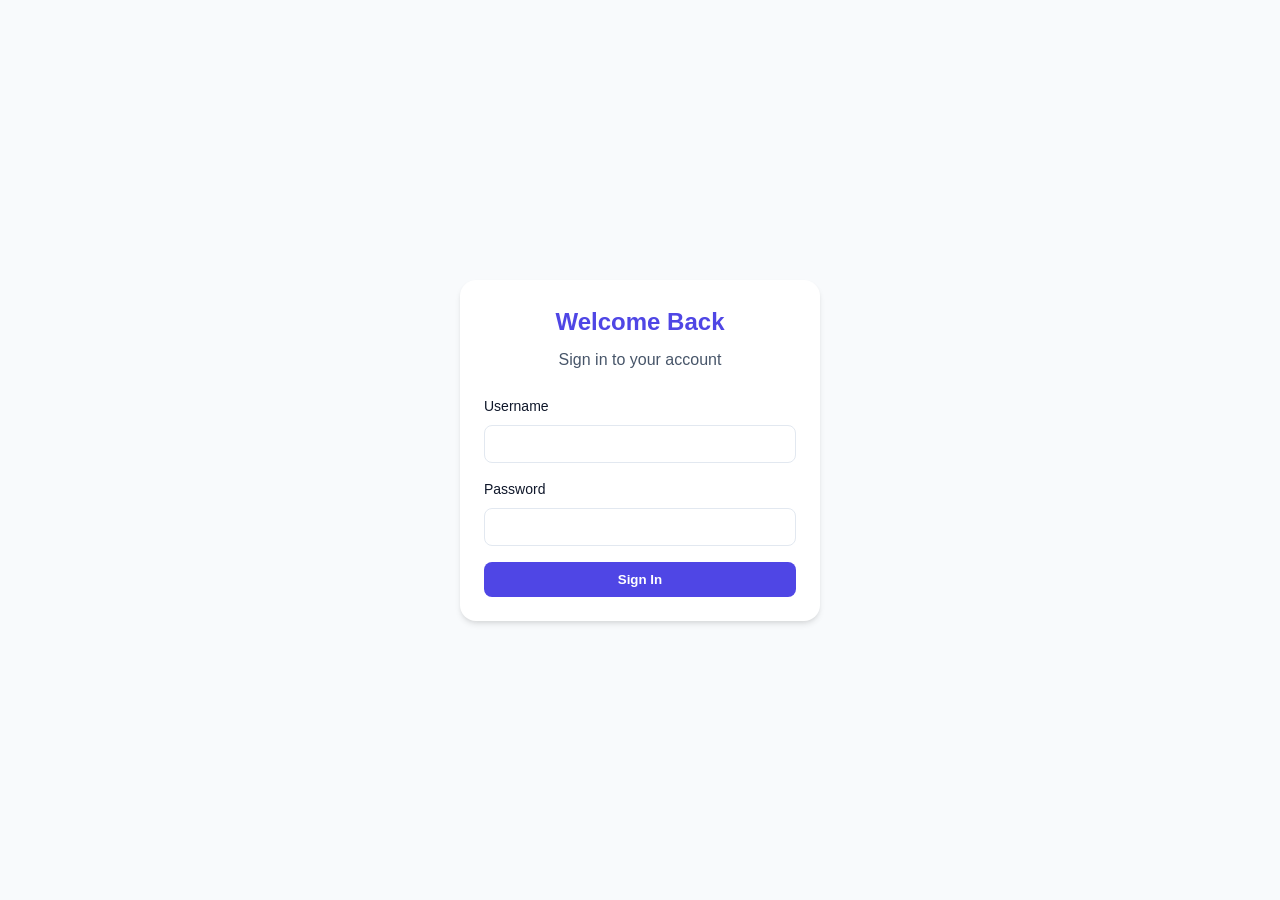
<file: frontend/index.html>
<!DOCTYPE html>
<html lang="en">
<head>
    <meta charset="UTF-8">
    <meta name="viewport" content="width=device-width, initial-scale=1.0">
    <title>Task Management System - Login</title>
    <link rel="stylesheet" href="css/style.css">
    <link rel="stylesheet" href="css/animations.css">
    <link rel="stylesheet" href="css/responsive.css">
</head>
<body class="login-body">
    <div id="toast-container"></div>
    <div class="login-container fade-in">
        <div class="login-card">
            <h2>Welcome Back</h2>
            <p>Sign in to your account</p>
            <form id="login-form">
                <div class="form-group">
                    <label for="username">Username</label>
                    <input type="text" id="username" name="username" required>
                </div>
                <div class="form-group">
                    <label for="password">Password</label>
                    <input type="password" id="password" name="password" required>
                </div>
                <button type="submit" class="btn-primary" id="login-btn">Sign In</button>
            </form>
        </div>
    </div>
    <script src="js/api.js"></script>
    <script src="js/auth.js"></script>
</body>
</html>
</file>
<file: frontend/css/style.css>
:root {
    --primary: #4F46E5;
    --primary-hover: #4338CA;
    --secondary: #64748B;
    --success: #22C55E;
    --warning: #F59E0B;
    --danger: #EF4444;
    --bg-color: #F8FAFC;
    --surface: #FFFFFF;
    --text-primary: #0F172A;
    --text-secondary: #475569;
    --border-color: #E2E8F0;
}

* {
    box-sizing: border-box;
    margin: 0;
    padding: 0;
    font-family: 'Inter', 'Segoe UI', sans-serif;
}

body {
    background-color: var(--bg-color);
    color: var(--text-primary);
    line-height: 1.5;
}

.login-body {
    display: flex;
    justify-content: center;
    align-items: center;
    height: 100vh;
}

.login-container {
    width: 100%;
    max-width: 400px;
    padding: 20px;
}

.card, .login-card {
    background-color: var(--surface);
    border-radius: 16px;
    box-shadow: 0 4px 6px -1px rgba(0, 0, 0, 0.1), 0 2px 4px -1px rgba(0, 0, 0, 0.06);
    padding: 24px;
}

.login-card h2 {
    margin-bottom: 8px;
    color: var(--primary);
    text-align: center;
}

.login-card p {
    text-align: center;
    color: var(--text-secondary);
    margin-bottom: 24px;
}

.form-group {
    margin-bottom: 16px;
}

.form-group label {
    display: block;
    margin-bottom: 8px;
    font-weight: 500;
    font-size: 14px;
}

.form-group input, .form-group select, .form-group textarea {
    width: 100%;
    padding: 10px 12px;
    border: 1px solid var(--border-color);
    border-radius: 8px;
    font-size: 14px;
    outline: none;
    transition: border-color 0.2s;
}

.form-group input:focus, .form-group select:focus, .form-group textarea:focus {
    border-color: var(--primary);
}

.btn-primary, .btn-secondary {
    display: inline-block;
    padding: 10px 16px;
    border: none;
    border-radius: 8px;
    font-weight: 600;
    cursor: pointer;
    transition: background-color 0.2s, transform 0.1s;
    text-align: center;
    width: 100%;
}

.btn-primary {
    background-color: var(--primary);
    color: white;
}

.btn-primary:hover {
    background-color: var(--primary-hover);
    transform: translateY(-1px);
}

.btn-secondary {
    background-color: #E2E8F0;
    color: var(--text-primary);
}

.btn-secondary:hover {
    background-color: #CBD5E1;
}

/* Layout */
.layout {
    display: flex;
    height: 100vh;
}

.sidebar {
    width: 250px;
    background-color: var(--surface);
    border-right: 1px solid var(--border-color);
    display: flex;
    flex-direction: column;
}

.sidebar-brand {
    padding: 24px;
    font-size: 24px;
    font-weight: 700;
    color: var(--primary);
    border-bottom: 1px solid var(--border-color);
}

.sidebar-nav {
    display: flex;
    flex-direction: column;
    padding: 16px 0;
}

.sidebar-nav a {
    padding: 12px 24px;
    text-decoration: none;
    color: var(--text-secondary);
    font-weight: 500;
    transition: background-color 0.2s, color 0.2s;
}

.sidebar-nav a:hover, .sidebar-nav a.active {
    background-color: #EEF2FF;
    color: var(--primary);
    border-right: 3px solid var(--primary);
}

.main-content {
    flex: 1;
    overflow-y: auto;
    padding: 24px;
}

.topbar {
    display: flex;
    justify-content: space-between;
    align-items: center;
    margin-bottom: 24px;
}

/* Dashboard */
.summary-cards {
    display: grid;
    grid-template-columns: repeat(auto-fit, minmax(200px, 1fr));
    gap: 16px;
    margin-bottom: 24px;
}

.summary-card h3 {
    font-size: 14px;
    color: var(--text-secondary);
}

.summary-card .stat {
    font-size: 32px;
    font-weight: 700;
    margin-top: 8px;
}

.summary-card.success .stat { color: var(--success); }
.summary-card.warning .stat { color: var(--warning); }
.summary-card.danger .stat { color: var(--danger); }
.summary-card.pending .stat { color: var(--secondary); }

/* Task Grid */
.task-grid {
    display: grid;
    grid-template-columns: repeat(auto-fill, minmax(300px, 1fr));
    gap: 16px;
}

.task-card {
    background-color: var(--surface);
    border-radius: 12px;
    padding: 16px;
    box-shadow: 0 1px 3px rgba(0,0,0,0.1);
    transition: transform 0.2s;
}

.task-card:hover {
    transform: translateY(-2px);
    box-shadow: 0 4px 6px rgba(0,0,0,0.1);
}

.task-card h4 {
    margin-bottom: 8px;
    font-size: 16px;
}

.task-card p {
    color: var(--text-secondary);
    font-size: 14px;
    margin-bottom: 12px;
}

.badge {
    display: inline-block;
    padding: 4px 8px;
    border-radius: 9999px;
    font-size: 12px;
    font-weight: 600;
}

.badge.success { background-color: #DCFCE7; color: #166534; }
.badge.warning { background-color: #FEF3C7; color: #92400E; }
.badge.danger { background-color: #FEE2E2; color: #991B1B; }
.badge.pending { background-color: #F1F5F9; color: #334155; }

/* Tables */
.table-container {
    overflow-x: auto;
}
table {
    width: 100%;
    border-collapse: collapse;
}
th, td {
    padding: 12px 16px;
    text-align: left;
    border-bottom: 1px solid var(--border-color);
}
th {
    background-color: #F8FAFC;
    color: var(--text-secondary);
    font-weight: 600;
    font-size: 14px;
}
tr:hover {
    background-color: #F1F5F9;
}

/* Modals */
.modal-overlay {
    position: fixed;
    top: 0;
    left: 0;
    right: 0;
    bottom: 0;
    background-color: rgba(15, 23, 42, 0.5);
    display: none;
    justify-content: center;
    align-items: center;
    z-index: 50;
}
.modal-overlay.active {
    display: flex;
}
.modal {
    background-color: var(--surface);
    border-radius: 12px;
    width: 100%;
    max-width: 500px;
    max-height: 90vh;
    overflow-y: auto;
}
.modal-header {
    padding: 16px 24px;
    border-bottom: 1px solid var(--border-color);
    display: flex;
    justify-content: space-between;
    align-items: center;
}
.close-btn {
    cursor: pointer;
    font-size: 24px;
    color: var(--text-secondary);
}
.modal-body {
    padding: 24px;
}

/* Toast */
#toast-container {
    position: fixed;
    top: 24px;
    right: 24px;
    z-index: 100;
}
.toast {
    padding: 12px 24px;
    margin-bottom: 8px;
    border-radius: 8px;
    color: white;
    font-weight: 500;
    box-shadow: 0 4px 6px rgba(0,0,0,0.1);
}
.toast.success { background-color: var(--success); }
.toast.error { background-color: var(--danger); }
</file>
<file: frontend/css/animations.css>
@keyframes fadeIn {
    from { opacity: 0; }
    to { opacity: 1; }
}

@keyframes slideUp {
    from { opacity: 0; transform: translateY(20px); }
    to { opacity: 1; transform: translateY(0); }
}

@keyframes slideInRight {
    from { opacity: 0; transform: translateX(100%); }
    to { opacity: 1; transform: translateX(0); }
}

.fade-in {
    animation: fadeIn 0.3s ease-in-out;
}

.slide-up {
    animation: slideUp 0.3s ease-out;
}

.toast {
    animation: slideInRight 0.3s ease-out;
}
</file>
<file: frontend/css/responsive.css>
@media (max-width: 768px) {
    .layout {
        flex-direction: column;
    }
    .sidebar {
        width: 100%;
        height: auto;
        border-right: none;
        border-bottom: 1px solid var(--border-color);
    }
    .sidebar-nav {
        flex-direction: row;
        overflow-x: auto;
        padding: 0;
    }
    .sidebar-brand {
        padding: 16px;
    }
    .summary-cards {
        grid-template-columns: 1fr 1fr;
    }
}

@media (max-width: 480px) {
    .summary-cards {
        grid-template-columns: 1fr;
    }
    .filters {
        flex-direction: column;
        gap: 8px;
    }
}
</file>
